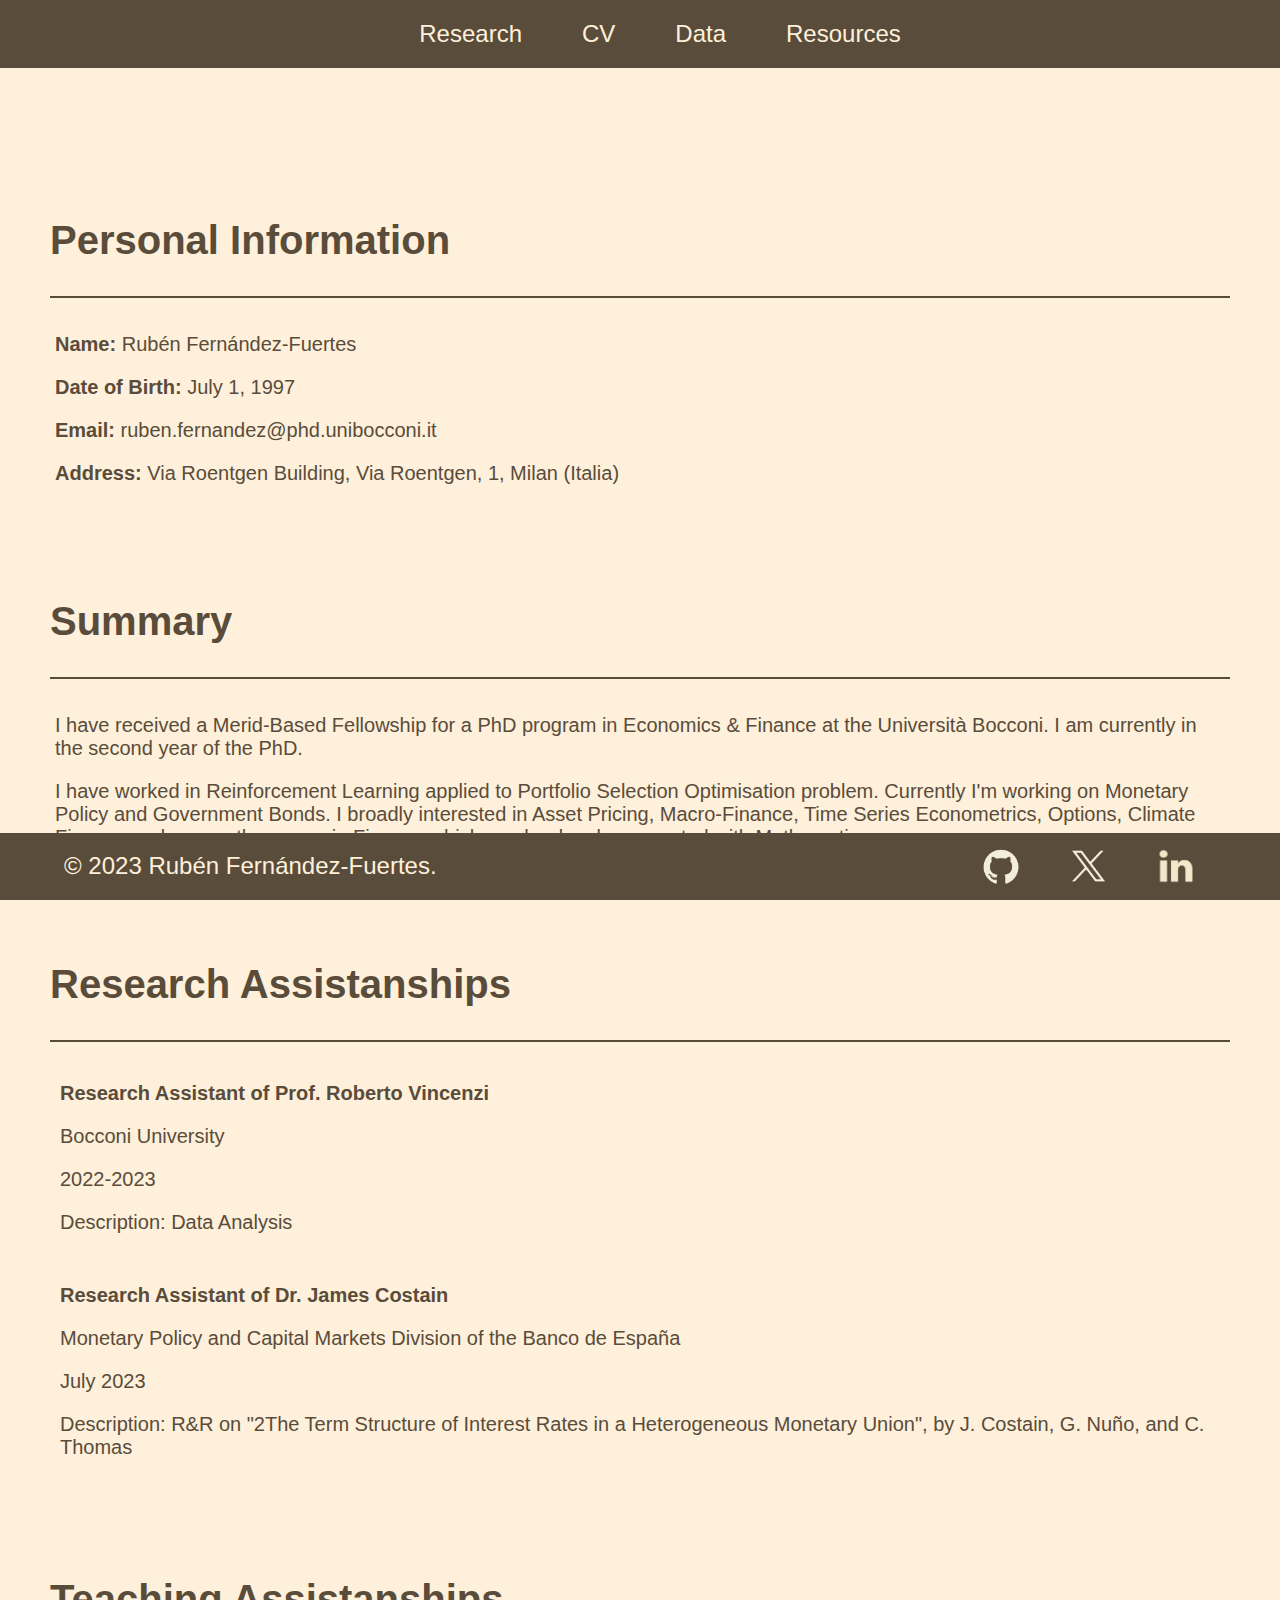
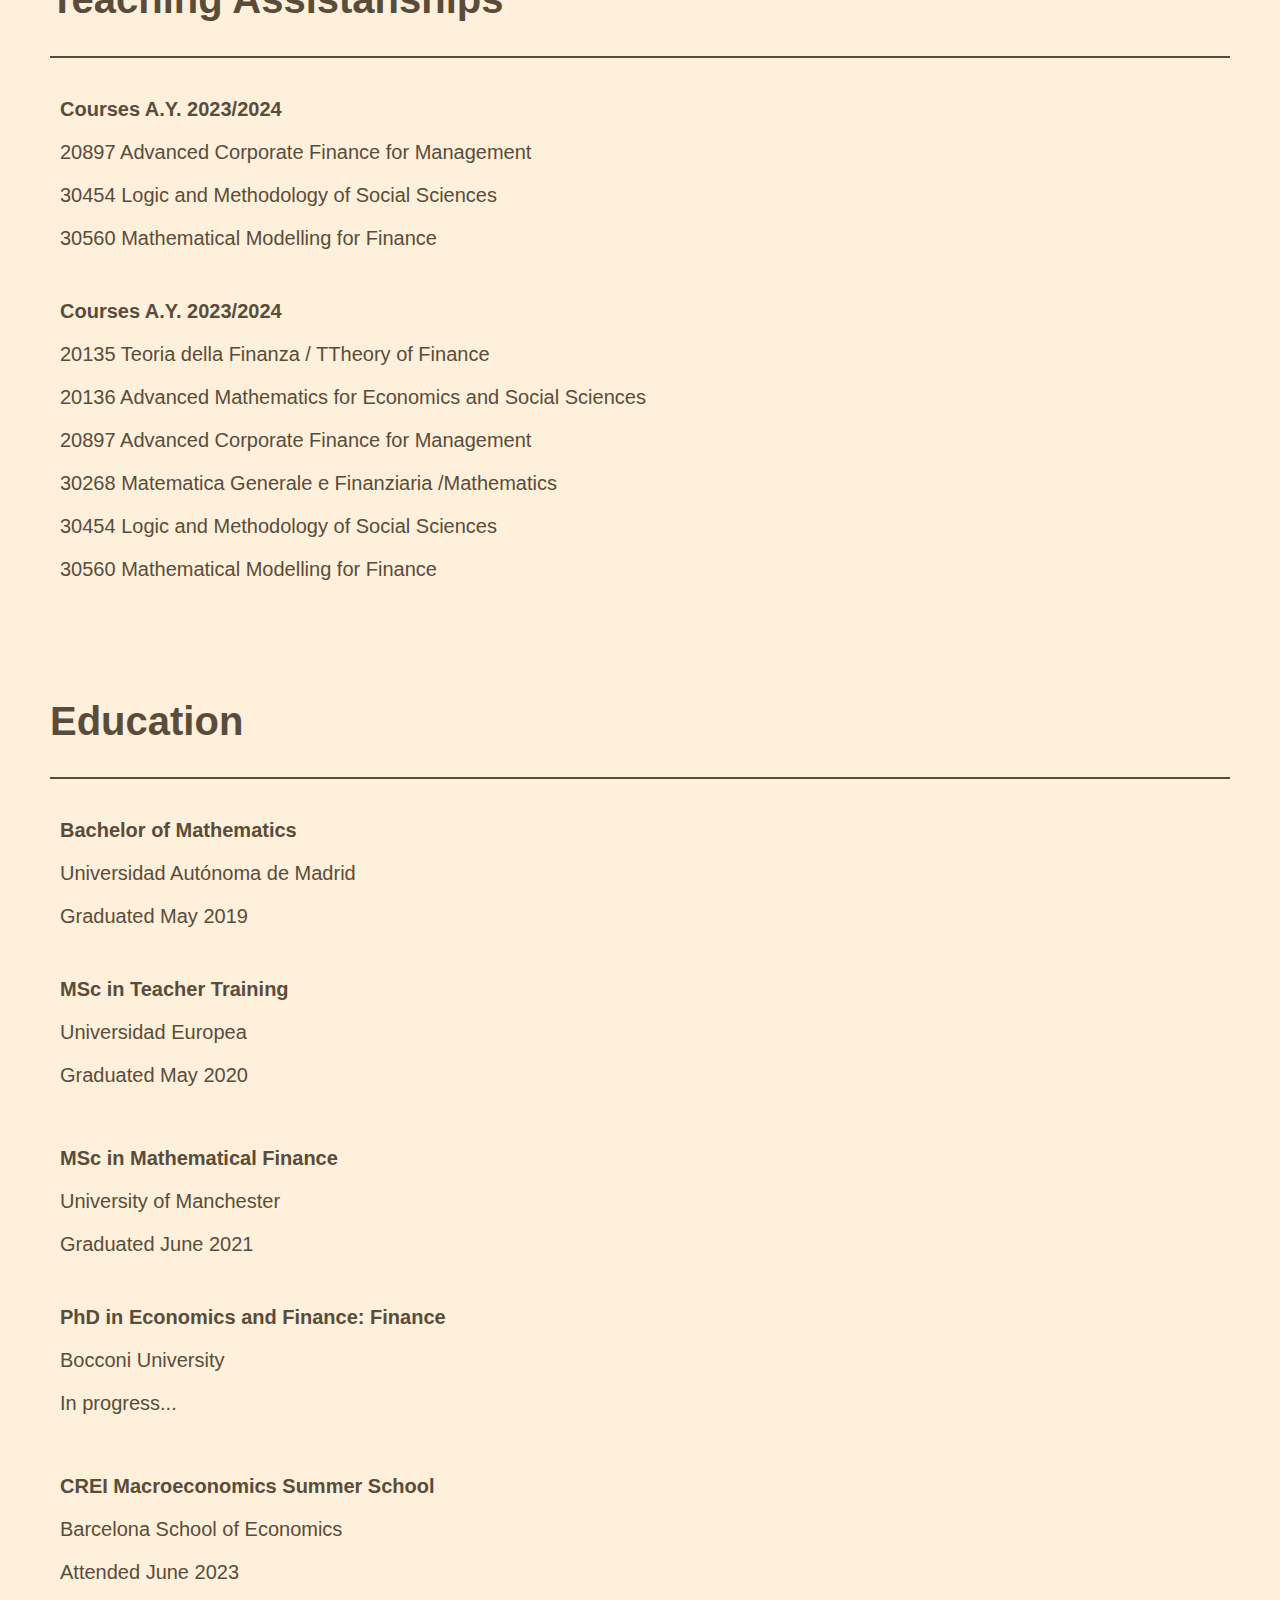
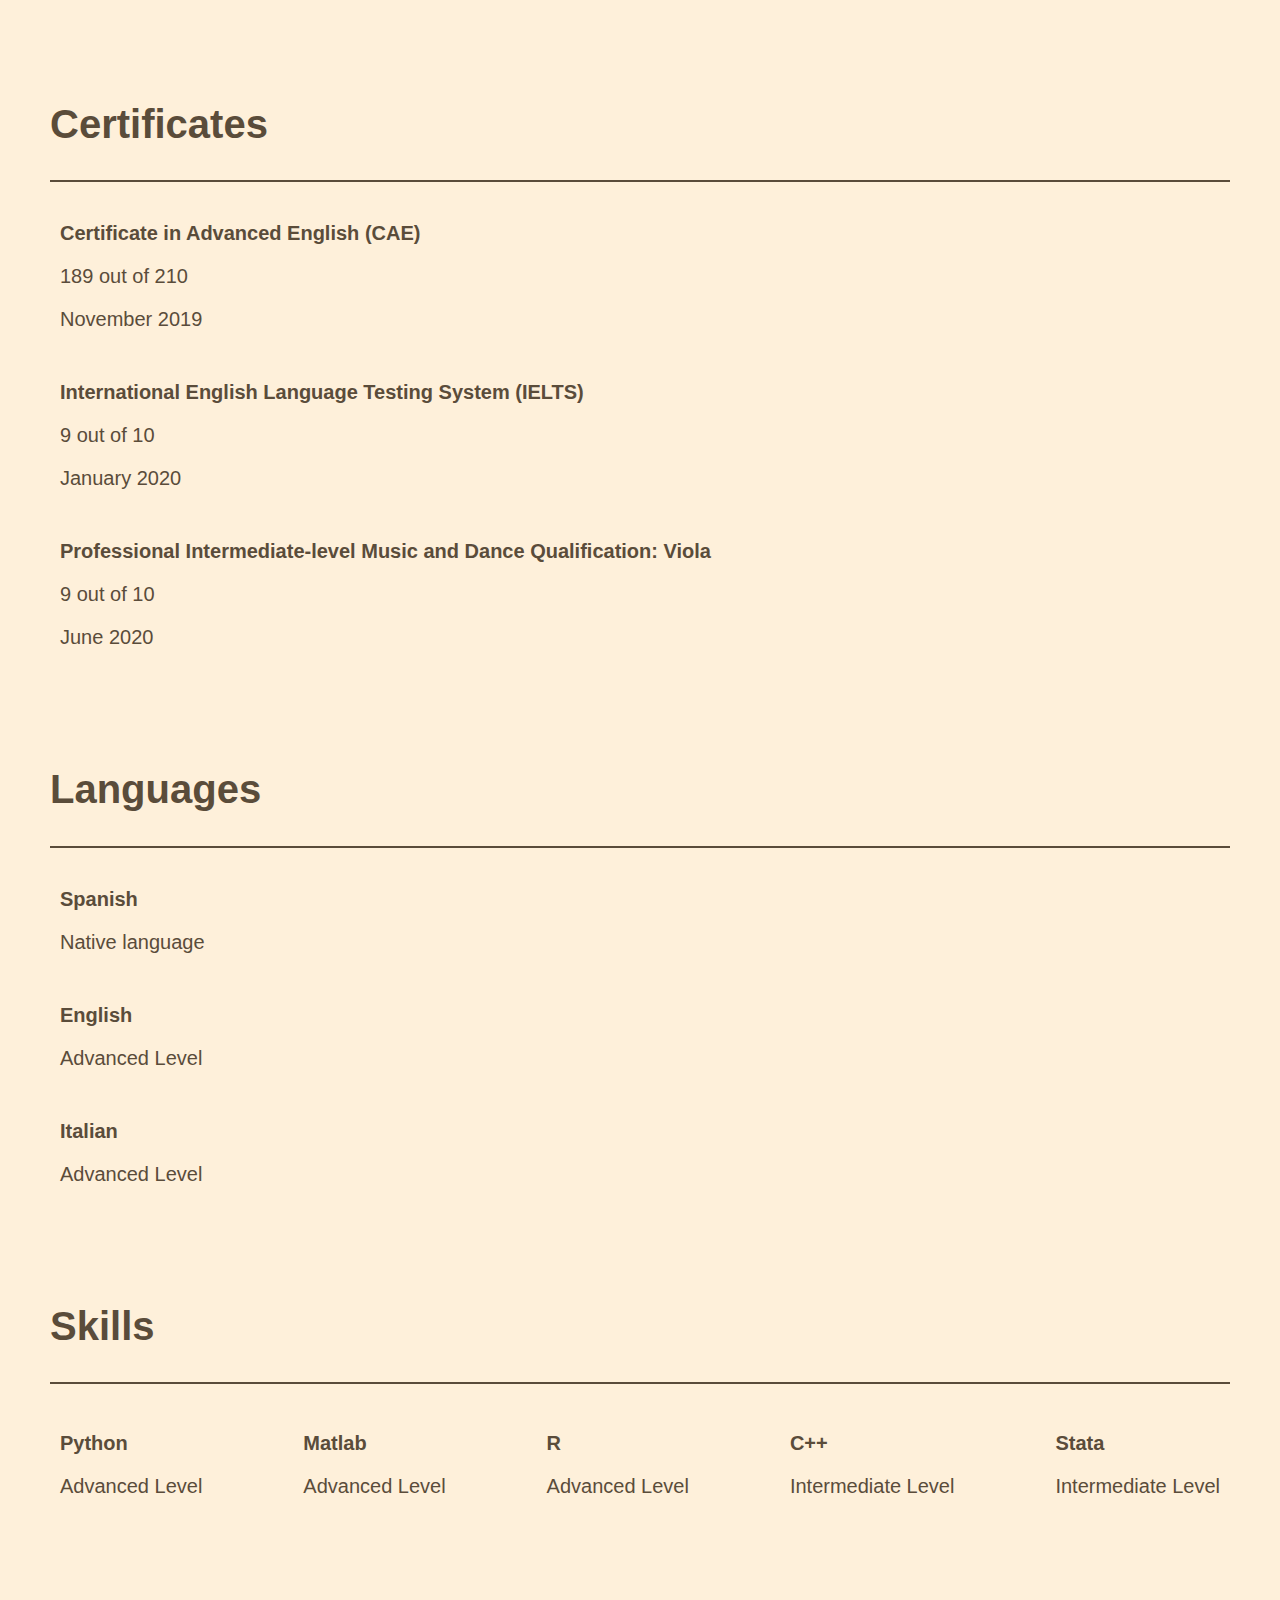
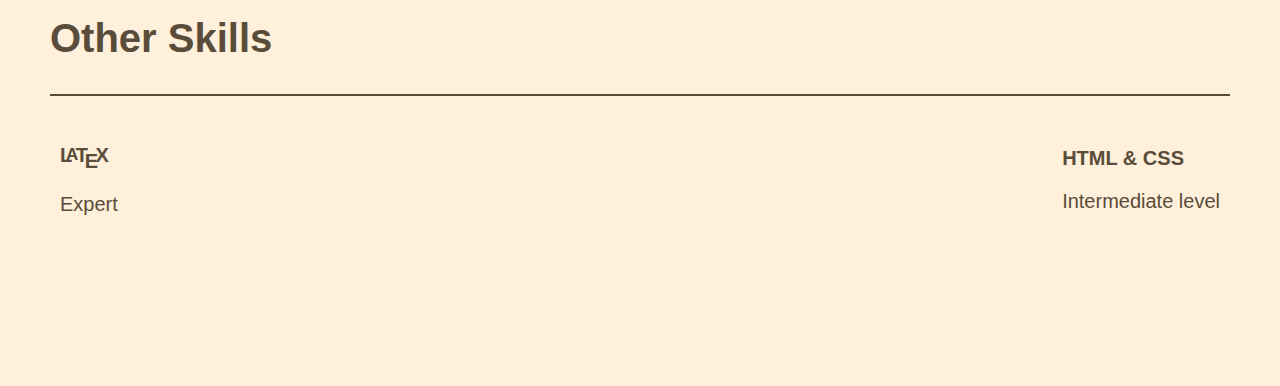
<file: cv.html>
<!DOCTYPE html>
<html>
<head>
    <title>CV - Rubén Fernández-Fuertes</title>
    <link rel="stylesheet" type="text/css" href="styles/tex.css">
    <link rel="stylesheet" type="text/css" href="styles/typographies.css">
    <link rel="stylesheet" type="text/css" href="styles/colours.css">
    <link rel="stylesheet" type="text/css" href="styles/bio.css">
    <link rel="stylesheet" type="text/css" href="styles/socialmedia.css">
    <link rel="stylesheet" type="text/css" href="styles/header.css">
    <link rel="stylesheet" type="text/css" href="styles/cv_content.css">
    <link rel="stylesheet" type="text/css" href="styles/footer.css">
    <link rel="stylesheet" type="text/css" href="styles/main_style.css">
    
</head>
<body class="body", id="bd">
    <header class="header", id="hdr">
        <!-- Header content goes here -->
        <nav>
            <div class="parent-header"> 
                <div class="homepage">
                  <a href="index.html">Rubén Fernández-Fuertes</a>
              </div>
      
              <div class="web-sections">
                <ul>
                 <li class="home-link"><a href="index.html">Home</a></li>
                  <li><a href="research.html">Research</a></li>
                  <li><a href="cv.html">CV</a></li>
                  <li><a href="#data">Data</a></li>
                  <li><a href="resources.html">Resources</a></li>
                </ul>
              </div>
            </div>
        </nav>
    </header>
    <div class="content">
        <div class="section">
            <h2>Personal Information</h2>
            <hr>
            <div class="section-content">
            <p><strong>Name:</strong> Rubén Fernández-Fuertes</p>
            <p><strong>Date of Birth:</strong> July 1, 1997</p>
            <p><strong>Email:</strong> ruben.fernandez@phd.unibocconi.it</p>
            <p><strong>Address:</strong> Via Roentgen Building, Via Roentgen, 1, Milan (Italia)</p>
            </div>
        </div>

        <div class="section">
            <h2>Summary</h2>
            <hr>
            <div class="section-content">
                <p>
                    I have received a Merid-Based Fellowship for a PhD program in Economics & Finance at 
                    the Università Bocconi. I am currently in the second year of the PhD. 
                </p>
                <p>
                    I have worked in Reinforcement Learning applied to 
                    Portfolio Selection Optimisation problem. Currently I'm working on Monetary Policy
                    and Government Bonds. I broadly interested in Asset Pricing, Macro-Finance, Time Series Econometrics, Options, 
                    Climate Finance and many other areas in Finance which can be deeply connected with Mathematics.
                </p>
            </div>
        </div>

        <div class="section">
            <h2>Research Assistanships</h2>
            <hr>

            <div class="section-content-horizontal">
                <div class="section-content-horizontal-left">
                    <p><strong>Research Assistant of Prof. Roberto Vincenzi</strong></p>
                    <p>Bocconi University </p>
                    <p>2022-2023</p>
                    <p>Description: Data Analysis</p>
                </div>
                <div class="section-content-horizontal-right">
                    <p><strong>Research Assistant of Dr. James Costain</strong></p>
                    <p>Monetary Policy and Capital Markets Division of the Banco de España  </p>
                    <p>July 2023</p>
                    <p>Description: R&R on "2The Term Structure of Interest Rates in a Heterogeneous Monetary Union", by J. Costain, G. Nuño, and C. Thomas </p>
                </div>

            </div>
        </div>
        
        <div class="section">
            <h2>Teaching Assistanships</h2>
            <hr>

            <div class="section-content-horizontal">
                <div class="section-content-horizontal-left">
                    <p><strong>Courses A.Y. 2023/2024</strong></p>
                    <p>20897 Advanced Corporate Finance for Management </p>
                    <p>30454 Logic and Methodology of Social Sciences </p>
                    <p>30560 Mathematical Modelling for Finance </p>
                </div>
                <div class="section-content-horizontal-right">
                    <p><strong>Courses A.Y. 2023/2024</strong></p>
                    <p>20135 Teoria della Finanza / TTheory of Finance </p>
                    <p>20136 Advanced Mathematics for Economics and Social Sciences </p>
                    <p>20897 Advanced Corporate Finance for Management </p>
                    <p>30268 Matematica Generale e Finanziaria /Mathematics </p>
                    <p>30454 Logic and Methodology of Social Sciences </p>
                    <p>30560 Mathematical Modelling for Finance </p>
                </div>

            </div>
        </div>


        <div class="section">
            <h2>Education</h2>
            <hr>
            <div class="section-content-horizontal">
                <div class="section-content-horizontal-left">
                    <p><strong>Bachelor of Mathematics</strong></p>
                    <p>Universidad Autónoma de Madrid </p>
                    <p>Graduated May 2019</p>
                </div>
                <div class="section-content-horizontal-right">
                    <p><strong>MSc in Teacher Training</strong></p>
                    <p>Universidad Europea </p>
                    <p>Graduated May 2020</p>
                </div>
            </div>
            <div class="section-content-horizontal">
                <div class="section-content-horizontal-left">
                    <p><strong>MSc in Mathematical Finance</strong></p>
                    <p>University of Manchester </p>
                    <p>Graduated June 2021</p>
                </div>
                <div class="section-content-horizontal-right">
                    <p><strong>PhD in Economics and Finance: Finance</strong></p>
                    <p>Bocconi University </p>
                    <p>In progress...</p>
                </div>
            </div>
            <div class="section-content-horizontal">
                <div class="section-content-horizontal-alone">
                    <p><strong>CREI Macroeconomics Summer School</strong></p>
                    <p>Barcelona School of Economics </p>
                    <p>Attended June 2023</p>
                </div>
                <!-- <div>
                    <p><strong>CREI Macroeconomics Summer School</strong></p>
                    <p>Barcelona School of Economics </p>
                    <p>Attended June 2023</p>
                </div> -->
            </div>
        </div>
        <div class="section">
            <h2>Certificates</h2>
            <hr>
            <div class="section-content-horizontal-3">
                <div class="section-content-horizontal-3-left">
                    <p><strong>Certificate in Advanced English (CAE)</strong></p>
                    <p>189 out of 210</p>
                    <p>November 2019</p>
                </div>
                <div class="section-content-horizontal-3-center">
                    <p><strong>International English Language Testing System (IELTS)</strong></p>
                    <p>9 out of 10</p>
                    <p>January 2020</p>
                </div>
                <div class="section-content-horizontal-3-right">
                    <p><strong>Professional Intermediate-level Music and Dance Qualification: Viola</strong></p>
                    <p>9 out of 10</output></p>
                    <p>June 2020</p>
                </div>
        </div>
        </div>
        <div class="section">
            <h2>Languages</h2>
            <hr>
            <div class="section-content-horizontal-3">
                <div class="section-content-horizontal-3-left">
                    <p><strong>Spanish</strong></p>
                    <p>Native language</p>
                </div>
                <div class="section-content-horizontal-3-center">
                    <p><strong>English</strong></p>
                    <p>Advanced Level</p>
                </div>
                <div class="section-content-horizontal-3-right">
                <p><strong>Italian</strong></p>
                <p>Advanced Level </p>
                </div>
            </div>
        </div>
        <div class="section">
            <h2>Skills</h2>
            <hr>
            <div class="skills">
                <div>
                    <p><strong> Python</strong></p>
                    <p>Advanced Level</p>
                </div>
                <div>
                    <p><strong> Matlab</strong></p>
                    <p>Advanced Level</p>
                </div>
                <div>
                    <p><strong> R</strong></p>
                    <p>Advanced Level</p>
                </div>
                <div>
                    <p><strong> C++</strong></p>
                    <p>Intermediate Level</p>
                </div>
                <div>
                    <p><strong> Stata</strong></p>
                    <p>Intermediate Level</p>
                </div>
            </div>

        </div>
        <div class="section">
            <h2>Other Skills</h2>
            <hr>
            <div class="skills">
                <div>
                <p><strong> <span class="latex">L<sup>a</sup>T<sub>e</sub>X</span></strong></p> 
                <!-- https://stackoverflow.com/questions/8160514/is-there-css-for-typesetting-the-latex-logo-in-html -->
                <p>Expert</p>
                </div>
                <div>
                    <p><strong> HTML & CSS</strong></p> 
                    <!-- https://stackoverflow.com/questions/8160514/is-there-css-for-typesetting-the-latex-logo-in-html -->
                    <p>Intermediate level</p>
                </div>
            </div>
        </div>
            </div>

        </div>
    </div>
    <footer class="footer", id="ftr">
        <div class="parent-footer">
            <div class="signature">
              <p>&copy; 2023 Rubén Fernández-Fuertes.</p>
            </div>
            <div class="social-media-icons-footer">
                <a href="https://github.com/r-uben" target="_blank"><img src="styles/assets/github.png" alt="Github"></a>
                <a href="https://twitter.com/__rub_" target="_blank"><img src="styles/assets/x.png" alt="Twitter"></a>
                <a href="https://www.linkedin.com/in/rubén-fernández-fuertes/" target="_blank"><img src="styles/assets/linkedin.png" alt="linkedin"></a>
            </div>
        </div>
      </footer>
</body>
</html>
</file>
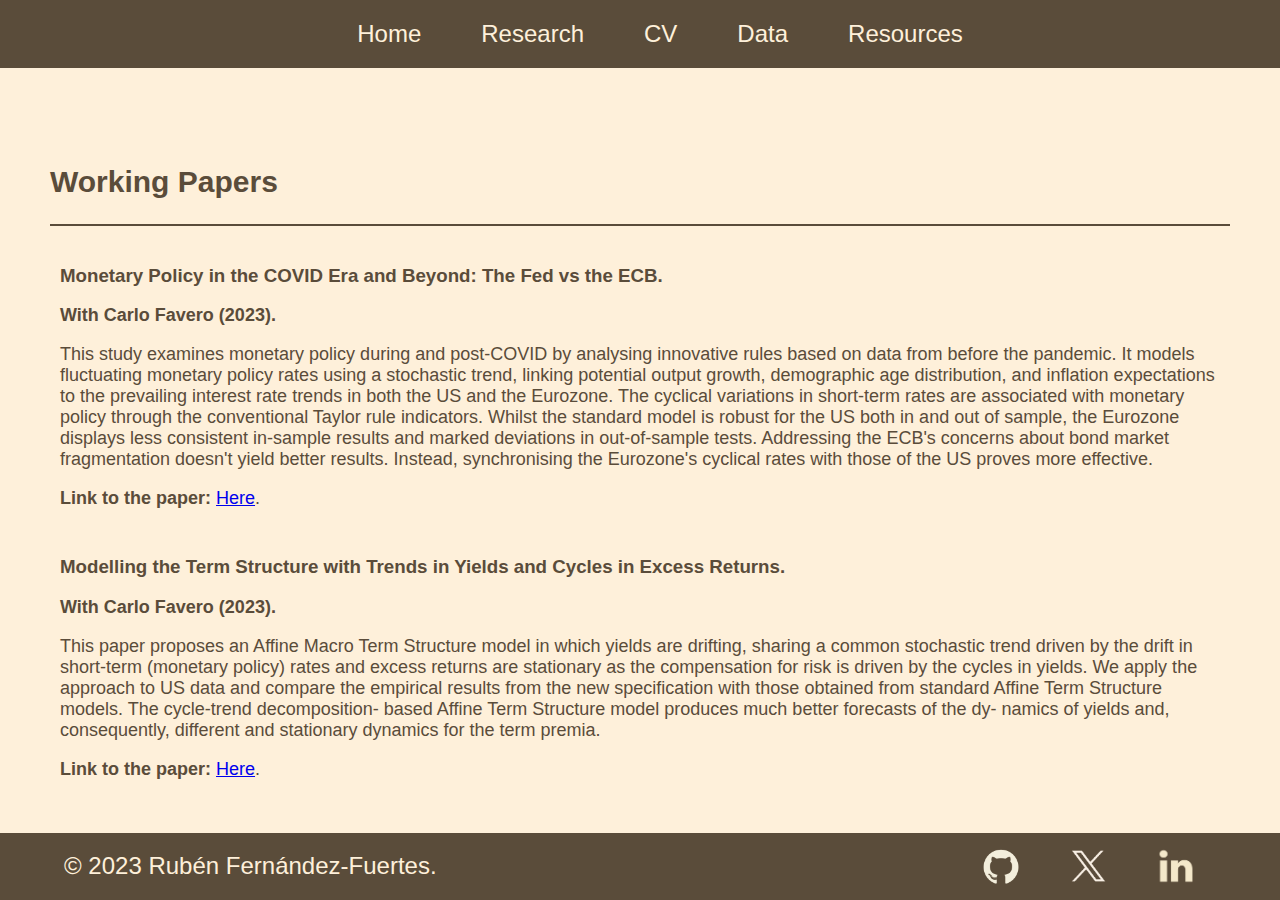
<file: research.html>
<!DOCTYPE html>
<html>
<head>
    <title>CV - Rubén Fernández-Fuertes</title>
    <link rel="stylesheet" type="text/css" href="styles/tex.css">
    <link rel="stylesheet" type="text/css" href="styles/typographies.css">
    <link rel="stylesheet" type="text/css" href="styles/colours.css">
    <link rel="stylesheet" type="text/css" href="styles/bio.css">
    <link rel="stylesheet" type="text/css" href="styles/socialmedia.css">
    <link rel="stylesheet" type="text/css" href="styles/header.css">
    <link rel="stylesheet" type="text/css" href="styles/research.css">
    <link rel="stylesheet" type="text/css" href="styles/footer.css">
    <link rel="stylesheet" type="text/css" href="styles/main_style.css">
</head>
<body class="body", id="bd">
    <header class="header", id="hdr">
        <!-- Header content goes here -->
        <nav>
            <div class="parent-header"> 
                <div class="homepage">
                  <a href="index.html">Rubén Fernández-Fuertes</a>
              </div>
      
              <div class="web-sections">
                <ul>
                  <li class="home"><a href="index.html">Home</a></li>
                  <li><a href="research.html">Research</a></li>
                  <li><a href="cv.html">CV</a></li>
                  <li><a href="#data">Data</a></li>
                  <li><a href="resources.html">Resources</a></li>
                </ul>
              </div>
            </div>
        </nav>
    </header>
    <div class="content">
        <div class="section">
            <h2>Working Papers</h2>
            <hr>
            <div class="papers">
                <div class="paper">
                    <h3 class="subtitle">Monetary Policy in the COVID Era and Beyond: The Fed vs the ECB.</h3>
                    <p><strong class="coauthor">With Carlo Favero (2023).</strong></p>
                    <p class="abstract">
                        This study examines monetary policy during and post-COVID by analysing innovative rules based on data from before the pandemic. 
                        It models fluctuating monetary policy rates using a stochastic trend, linking potential output growth, demographic age distribution, 
                        and inflation expectations to the prevailing interest rate trends in both the US and the Eurozone. The cyclical variations in short-term rates are 
                        associated with monetary policy through the conventional Taylor rule indicators. Whilst the standard model is robust for the US both in and out of sample, 
                        the Eurozone displays less consistent in-sample results and marked deviations in out-of-sample tests. Addressing the ECB's concerns about bond market fragmentation doesn't yield better results. 
                        Instead, synchronising the Eurozone's cyclical rates with those of the US proves more effective.
                    </p>
                    <p>
                        <strong>Link to the paper:</strong> <a class="links" href="/papers/FernandezFuertes_Ruben_2ndYearPaper.pdf">Here</a>.

                        <!-- <strong>Link to the paper:</strong> <a class="links" href="https://www.dropbox.com/scl/fi/qhj78w5d62y4gu6c7w7l1/FernandezFuertes_Ruben_2ndYearPaper.pdf?rlkey=9c8nvix4vng9hk6ij52kszs43&dl=0">Here</a>. -->
                    </p>
                </div>
                <div class="paper">
                    <h3 class="subtitle">Modelling the Term Structure with Trends in Yields
                        and Cycles in Excess Returns.</h3>
                    <p><strong class="coauthor">With Carlo Favero (2023).</strong></p>
                    <p class="abstract">
                        This paper proposes an Affine Macro Term Structure model in which yields
                        are drifting, sharing a common stochastic trend driven by the drift in short-term
                        (monetary policy) rates and excess returns are stationary as the compensation
                        for risk is driven by the cycles in yields. We apply the approach to US data and
                        compare the empirical results from the new specification with those obtained
                        from standard Affine Term Structure models. The cycle-trend decomposition-
                        based Affine Term Structure model produces much better forecasts of the dy-
                        namics of yields and, consequently, different and stationary dynamics for the
                        term premia.
                    <p>
                        <strong>Link to the paper:</strong> <a class="links" href="/papers/2023b_favero_fernandezfuertes.pdf">Here</a>.

                        <!-- <strong>Link to the paper:</strong> <a class="links" href="https://www.dropbox.com/scl/fi/qhj78w5d62y4gu6c7w7l1/FernandezFuertes_Ruben_2ndYearPaper.pdf?rlkey=9c8nvix4vng9hk6ij52kszs43&dl=0">Here</a>. -->
                    </p>
                </div>
            </div>
        </div>
        

        <!-- <div class="section">
            <h2>Inhomogeneous Poisson Processes</h2>
            <hr>
            <div class="paper">
            <p><strong class="subtitle">Abstract:</strong></p>
            <p class="abstract"> In this post I briefly describe Inhomogeneous Poisson Processes, which are very useful in many models like those incuding credit default. 
                One example can be found in Costain et al. (2022)
            </p>
            <p>
                <strong>The post: </strong> <a class=links href="posts/inhomogeneous_pp.html"> Here</a>.
            </p>
            </div>
        </div> -->

    </div>
    <footer class="footer", id="ftr">
        <div class="parent-footer">
            <div class="signature">
              <p>&copy; 2023 Rubén Fernández-Fuertes.</p>
            </div>
            <div class="social-media-icons-footer">
                <a href="https://github.com/r-uben" target="_blank"><img src="styles/assets/github.png" alt="Github"></a>
                <a href="https://twitter.com/__rub_" target="_blank"><img src="styles/assets/x.png" alt="Twitter"></a>
                <a href="https://www.linkedin.com/in/rubén-fernández-fuertes/" target="_blank"><img src="styles/assets/linkedin.png" alt="linkedin"></a>
            </div>
        </div>
      </footer>
</body>
</html>
</file>
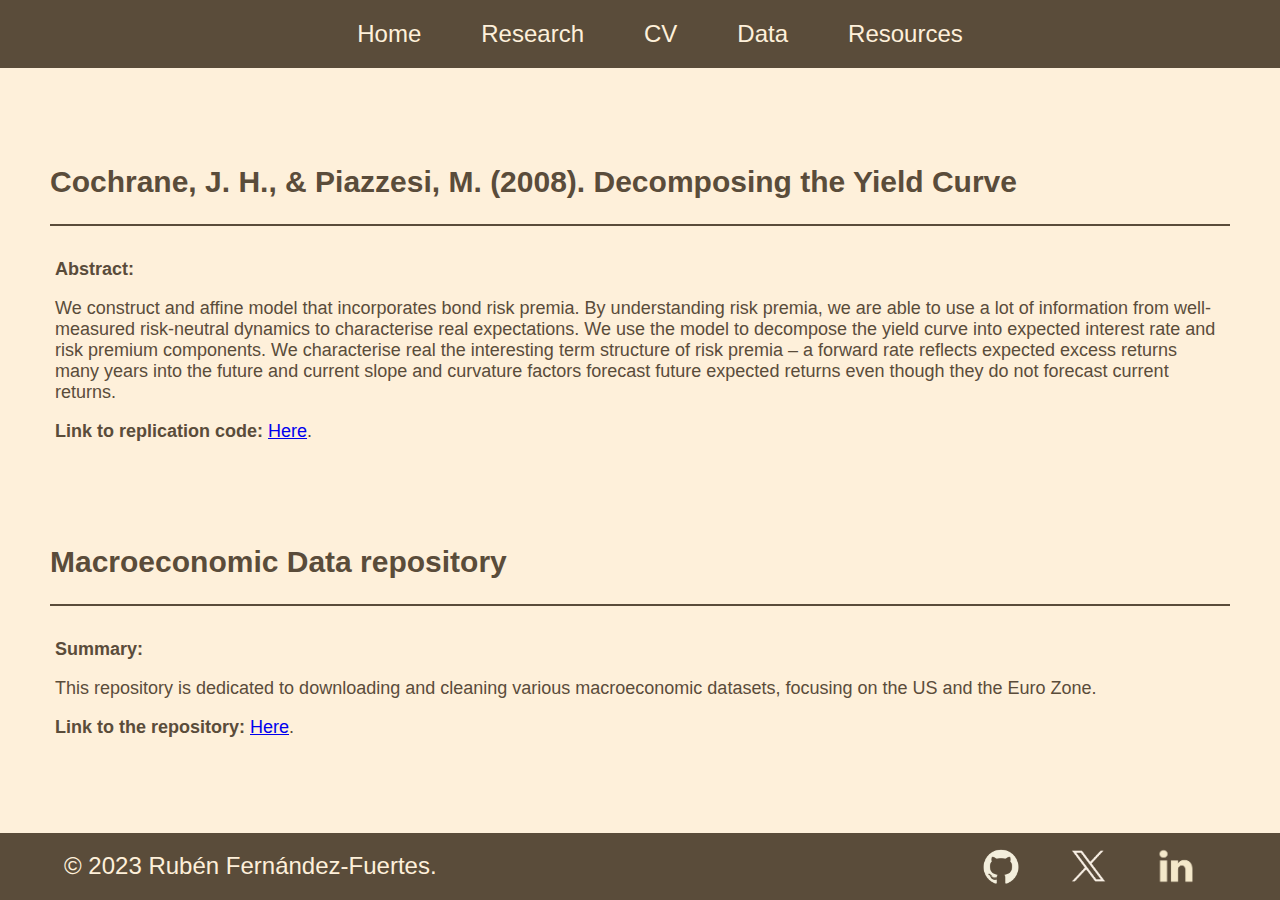
<file: resources.html>
<!DOCTYPE html>
<html>
<head>
    <title>CV - Rubén Fernández-Fuertes</title>
    <link rel="stylesheet" type="text/css" href="styles/tex.css">
    <link rel="stylesheet" type="text/css" href="styles/typographies.css">
    <link rel="stylesheet" type="text/css" href="styles/colours.css">
    <link rel="stylesheet" type="text/css" href="styles/bio.css">
    <link rel="stylesheet" type="text/css" href="styles/socialmedia.css">
    <link rel="stylesheet" type="text/css" href="styles/header.css">
    <link rel="stylesheet" type="text/css" href="styles/resources_content.css">
    <link rel="stylesheet" type="text/css" href="styles/footer.css">
    <link rel="stylesheet" type="text/css" href="styles/main_style.css">
</head>
<body class="body", id="bd">
    <header class="header", id="hdr">
        <!-- Header content goes here -->
        <nav>
            <div class="parent-header"> 
                <div class="homepage">
                  <a href="index.html">Rubén Fernández-Fuertes</a>
              </div>
      
              <div class="web-sections">
                <ul>
                  <li class="home"><a href="index.html">Home</a></li>
                  <li><a href="research.html">Research</a></li>
                  <li><a href="cv.html">CV</a></li>
                  <li><a href="#data">Data</a></li>
                  <li><a href="resources.html">Resources</a></li>
                </ul>
              </div>
            </div>
        </nav>
    </header>
    <div class="content">
        <div class="section">
            <h2>Cochrane, J. H., & Piazzesi, M. (2008). Decomposing the Yield Curve</h2>
            <hr>
            <div class="paper">
            <p><strong class="subtitle">Abstract:</strong></p>
            <p class="abstract"> We construct and affine model that incorporates bond risk premia. By understanding risk
                premia, we are able to use a lot of information from well-measured risk-neutral dynamics to 
                characterise real expectations. We use the model to decompose the yield curve into expected interest rate
                and risk premium components. We characterise real the interesting term structure of risk premia
                – a forward rate reflects expected excess returns many years into the future and current slope and curvature factors
                forecast future expected returns even though they do not forecast current returns.
            </p>
            <p>
                <strong>Link to replication code: </strong> <a class=links href="https://github.com/r-uben/cochrane-piazzesi2008_replication" > Here</a>.
            </p>
            </div>
        </div>

        <div class="section">
            <h2> Macroeconomic Data repository</h2>
            <hr>
            <div class="paper">
            <p><strong class="subtitle">Summary:</strong></p>
            <p class="abstract"> This repository is dedicated to downloading and cleaning various macroeconomic datasets, focusing on the US and the Euro Zone.
            </p>
            <p>
                <strong>Link to the repository: </strong> <a class=links href="https://github.com/r-uben/macro_data" > Here</a>.
            </p>
            </div>
        </div>

        <!-- <div class="section">
            <h2>Inhomogeneous Poisson Processes</h2>
            <hr>
            <div class="paper">
            <p><strong class="subtitle">Abstract:</strong></p>
            <p class="abstract"> In this post I briefly describe Inhomogeneous Poisson Processes, which are very useful in many models like those incuding credit default. 
                One example can be found in Costain et al. (2022)
            </p>
            <p>
                <strong>The post: </strong> <a class=links href="posts/inhomogeneous_pp.html"> Here</a>.
            </p>
            </div>
        </div> -->

    </div>
    <footer class="footer", id="ftr">
        <div class="parent-footer">
            <div class="signature">
              <p>&copy; 2023 Rubén Fernández-Fuertes.</p>
            </div>
            <div class="social-media-icons-footer">
                <a href="https://github.com/r-uben" target="_blank"><img src="styles/assets/github.png" alt="Github"></a>
                <a href="https://twitter.com/__rub_" target="_blank"><img src="styles/assets/x.png" alt="Twitter"></a>
                <a href="https://www.linkedin.com/in/rubén-fernández-fuertes/" target="_blank"><img src="styles/assets/linkedin.png" alt="linkedin"></a>
            </div>
        </div>
      </footer>
</body>
</html>
</file>
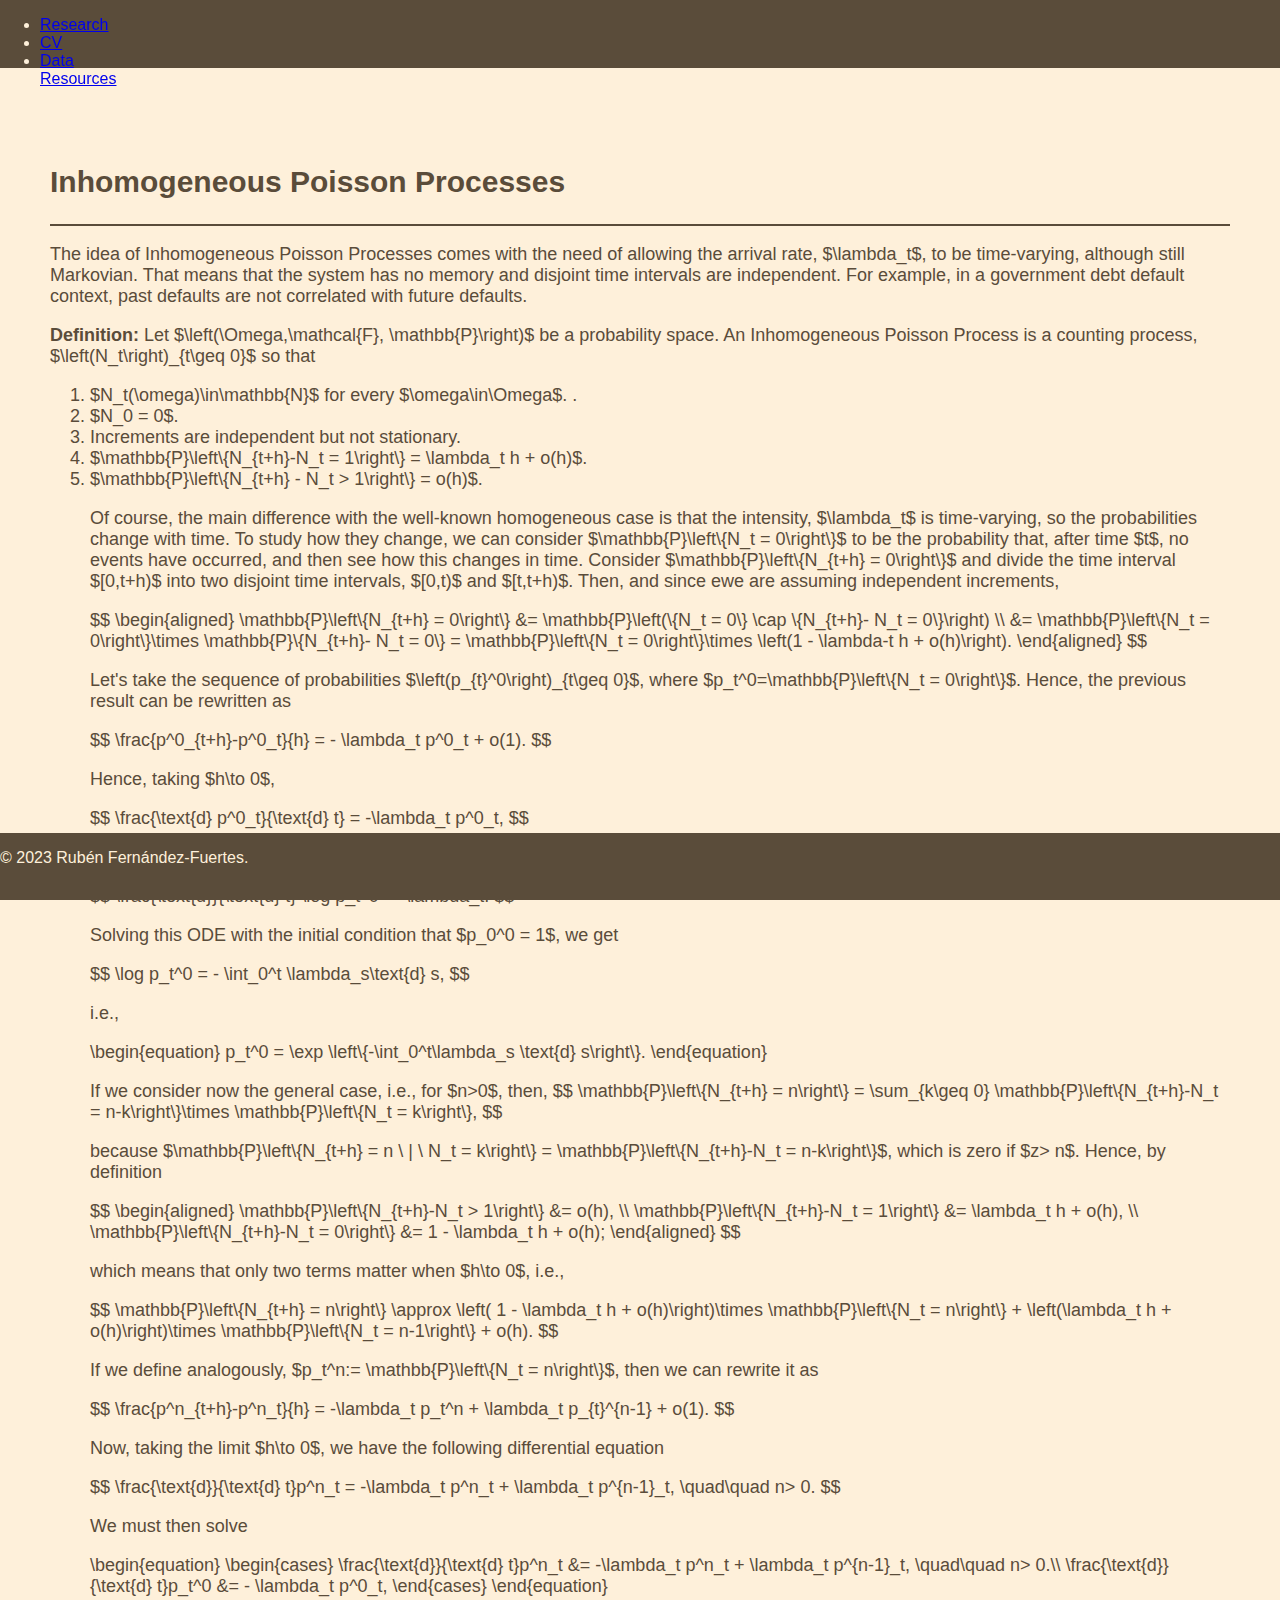
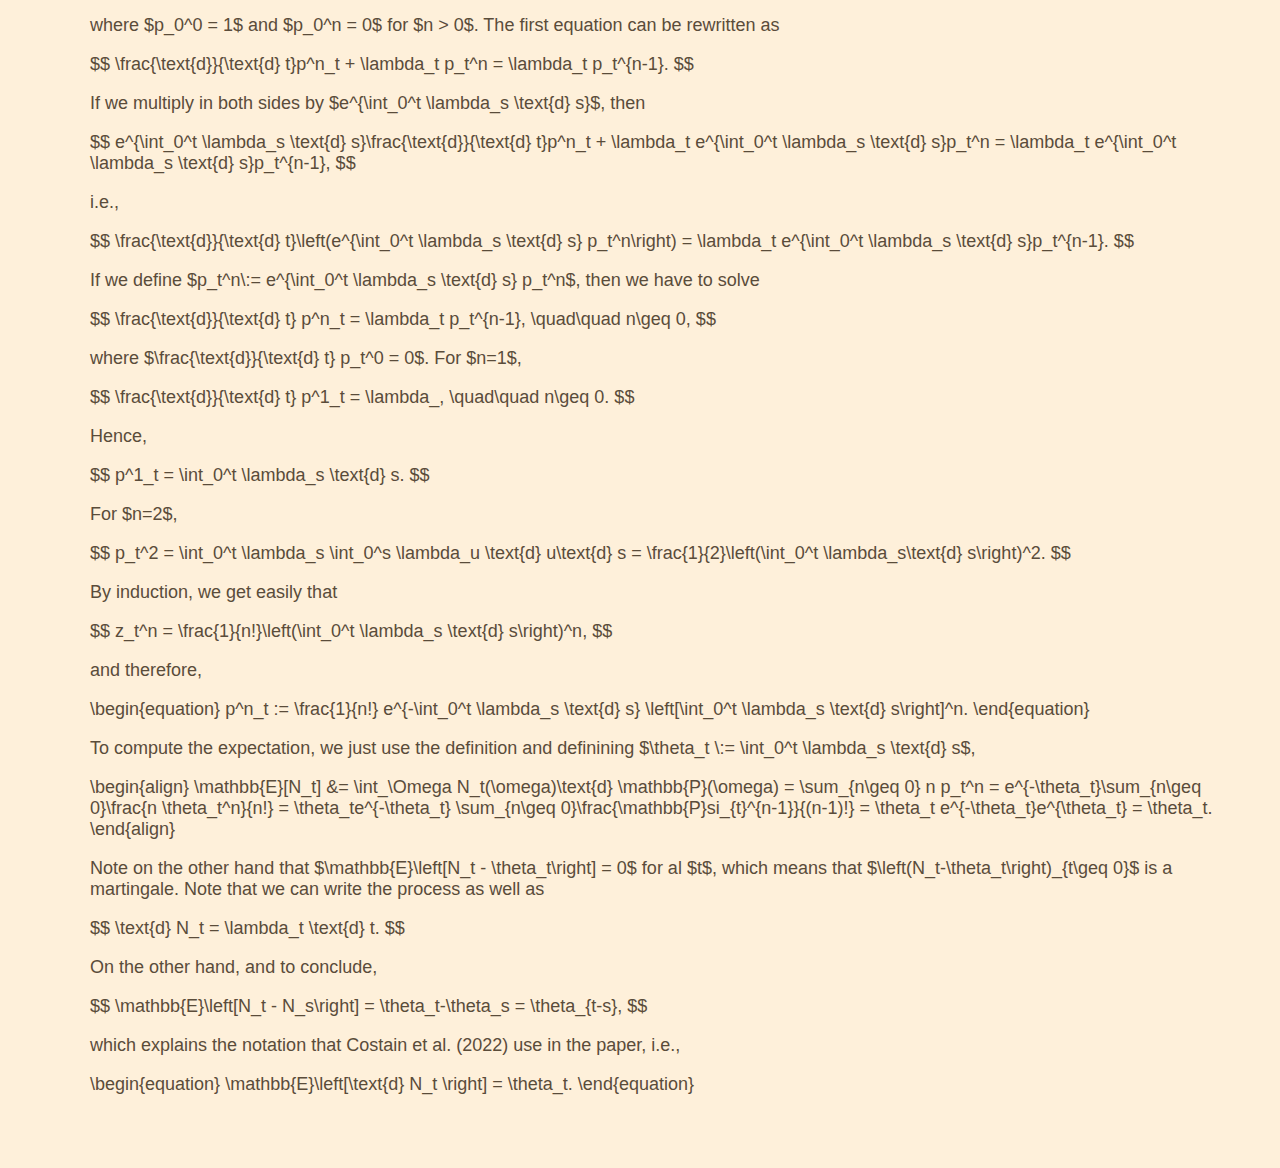
<file: posts/inhomogeneous_pp.html>
<!DOCTYPE html>
<html>
<head>
    <title>CV - Rubén Fernández-Fuertes</title>
    <link rel="stylesheet" type="text/css" href="../styles/tex.css">
    <link rel="stylesheet" type="text/css" href="../styles/typographies.css">
    <link rel="stylesheet" type="text/css" href="../styles/colours.css">
    <link rel="stylesheet" type="text/css" href="../styles/socialmedia.css">
    <link rel="stylesheet" type="text/css" href="../styles/header.css">
    <link rel="stylesheet" type="text/css" href="../styles/resources_content.css">
    <link rel="stylesheet" type="text/css" href="../styles/footer.css">
    <link rel="stylesheet" type="text/css" href="../styles/main_style.css">
    <script src="https://polyfill.io/v3/polyfill.min.js?features=es6"></script>
    <script type="text/x-mathjax-config">
        MathJax.Hub.Config({
          TeX: {
            extensions: ["AMSmath.js", "AMSsymbols.js"]
          },
          tex2jax: {
            inlineMath: [['$', '$']]
          },
          "HTML-CSS": { availableFonts: ["TeX"] }
        });
    </script>
    <script src="https://cdn.mathjax.org/mathjax/latest/MathJax.js?config=TeX-MML-AM_CHTML"></script>
</head>
<body class="body", id="b d">
    <header class="header", id="hdr">
        <!-- Header content goes here -->
        <nav>
            <div class="social-media-icons">
                <a href="https://github.com/r-uben"  target="_blank"><img src="../styles/assets/github.png" alt="Github"></a>
                <a href="https://twitter.com/__rub_" target="_blank"><img src="../styles/assets/twitter.png" alt="Twitter"></a>
                <a href="https://www.linkedin.com/in/rubén-fernández-fuertes/" target="_blank"><img src="../styles/assets/linkedin.png" alt="linkedin"></a>
            </div>
            <ul>
            <li><a href="#research">Research</a></li>
            <li><a href="../cv.html">CV</a></li>
            <li><a href="#data">Data</a></li>
            <li><a href="../resources.html">Resources</a></li>
            </ul>

            <div class="homepage">
                <li><a href="../index.html">Rubén Fernández-Fuertes</a></li>
            </div>
        </nav>
    </header>
    <div class="content">
    <div class="section">
        <h2>Inhomogeneous Poisson Processes</h2>
        <hr>
        <p>The idea of Inhomogeneous Poisson Processes comes with the need of allowing the arrival rate, $\lambda_t$, 
            to be time-varying, although still Markovian. That means that the system has no memory and disjoint time intervals are independent. 
            For example, in a government debt default context, past defaults are not correlated with future defaults. </p>
        <p> <strong> Definition: </strong>
                Let $\left(\Omega,\mathcal{F}, \mathbb{P}\right)$ be a probability space. An Inhomogeneous Poisson Process is a counting process, $\left(N_t\right)_{t\geq 0}$ so that 
                <ol>
                    <li> $N_t(\omega)\in\mathbb{N}$ for every $\omega\in\Omega$. . </li>
                    <li> $N_0 = 0$. </li>
                    <li> Increments are independent but not stationary. </li>
                    <li> $\mathbb{P}\left\{N_{t+h}-N_t = 1\right\} = \lambda_t h + o(h)$.</li>
                    <li> $\mathbb{P}\left\{N_{t+h} - N_t > 1\right\} = o(h)$.</li>
                </old>
        <p>
        <p>Of course, the main difference with the well-known homogeneous case is that the intensity, $\lambda_t$ is time-varying, so the probabilities change with time. To study how they change, we can consider $\mathbb{P}\left\{N_t = 0\right\}$ to be the probability that, after time $t$, no events have occurred, and then see how this changes in time. Consider $\mathbb{P}\left\{N_{t+h} = 0\right\}$ and divide the time interval $[0,t+h)$ into two disjoint time intervals, $[0,t)$ and $[t,t+h)$. Then, and since ewe are assuming independent increments,</p>     
            <p>$$
                \begin{aligned}
                    \mathbb{P}\left\{N_{t+h} = 0\right\} &= \mathbb{P}\left(\{N_t = 0\} \cap \{N_{t+h}- N_t = 0\}\right) \\
                                                &= \mathbb{P}\left\{N_t = 0\right\}\times \mathbb{P}\{N_{t+h}- N_t = 0\} = \mathbb{P}\left\{N_t = 0\right\}\times \left(1 - \lambda-t h + o(h)\right).
                \end{aligned}
            $$</p>	
        <p> Let's take the sequence of probabilities $\left(p_{t}^0\right)_{t\geq 0}$, where $p_t^0=\mathbb{P}\left\{N_t = 0\right\}$. Hence, the previous result can be rewritten as</p>
            <p>$$
                \frac{p^0_{t+h}-p^0_t}{h} = - \lambda_t p^0_t + o(1).
            $$</p>
            <p>Hence, taking $h\to 0$,</p>
            <p>$$
                \frac{\text{d} p^0_t}{\text{d} t} = -\lambda_t p^0_t,
            $$</p>
            <p>which is equivalent to </p>
            <p>$$
                \frac{\text{d}}{\text{d} t} \log p_t^0 = -\lambda_t.
            $$</p>
            <p>Solving this ODE with the initial condition that $p_0^0 = 1$, we get</p>
            <p>$$
                \log p_t^0 = - \int_0^t \lambda_s\text{d} s,
            $$</p>
            <p>i.e.,</p> 
            <p>\begin{equation}
                p_t^0 = \exp \left\{-\int_0^t\lambda_s \text{d} s\right\}.
            \end{equation}</p>
            <p>If we consider now the general case, i.e., for $n>0$, then,
            $$
                \mathbb{P}\left\{N_{t+h} = n\right\} = \sum_{k\geq 0} \mathbb{P}\left\{N_{t+h}-N_t = n-k\right\}\times \mathbb{P}\left\{N_t = k\right\},
            $$</p>
            <p>because  $\mathbb{P}\left\{N_{t+h} = n \ | \ N_t = k\right\} = \mathbb{P}\left\{N_{t+h}-N_t = n-k\right\}$, which is zero if $z> n$. Hence, by definition</p>
            <p>$$
                \begin{aligned}
                     \mathbb{P}\left\{N_{t+h}-N_t > 1\right\} &= o(h), \\
                     \mathbb{P}\left\{N_{t+h}-N_t = 1\right\} &= \lambda_t h + o(h), \\
                     \mathbb{P}\left\{N_{t+h}-N_t = 0\right\} &= 1 - \lambda_t h + o(h);
                \end{aligned}
            $$</p>
            <p>which means that only two terms matter when $h\to 0$, i.e., </p>
            <p>$$
                \mathbb{P}\left\{N_{t+h} = n\right\} \approx \left( 1 - \lambda_t h + o(h)\right)\times \mathbb{P}\left\{N_t = n\right\} + \left(\lambda_t h + o(h)\right)\times \mathbb{P}\left\{N_t = n-1\right\} + o(h).
            $$</p>
            <p>If we define analogously, $p_t^n:= \mathbb{P}\left\{N_t = n\right\}$, then we can rewrite it as</p>
            <p>$$
                \frac{p^n_{t+h}-p^n_t}{h} = -\lambda_t p_t^n + \lambda_t p_{t}^{n-1} + o(1).
            $$</p>
            <p>Now, taking the limit $h\to 0$, we have the following differential equation</p>
            <p>$$
                \frac{\text{d}}{\text{d} t}p^n_t = -\lambda_t p^n_t + \lambda_t p^{n-1}_t, \quad\quad n> 0.
            $$</p>
            <p>We must then solve</p>
            <p>\begin{equation}
                \begin{cases}
                    \frac{\text{d}}{\text{d} t}p^n_t &= -\lambda_t p^n_t + \lambda_t p^{n-1}_t, \quad\quad n> 0.\\
                    \frac{\text{d}}{\text{d} t}p_t^0  &= - \lambda_t p^0_t,
                \end{cases}
            \end{equation}</p>
            <p>where $p_0^0 = 1$ and $p_0^n = 0$ for $n > 0$. The first equation can be rewritten as</p>
            <p>$$
                    \frac{\text{d}}{\text{d} t}p^n_t + \lambda_t p_t^n = \lambda_t p_t^{n-1}.
            $$</p>
            <p>If we multiply in both sides by $e^{\int_0^t \lambda_s \text{d} s}$, then </p>
            <p>$$
                e^{\int_0^t \lambda_s \text{d} s}\frac{\text{d}}{\text{d} t}p^n_t + \lambda_t e^{\int_0^t \lambda_s \text{d} s}p_t^n = \lambda_t e^{\int_0^t \lambda_s \text{d} s}p_t^{n-1},
            $$</p>
            <p>i.e., </p>
            <p>$$
                \frac{\text{d}}{\text{d} t}\left(e^{\int_0^t \lambda_s \text{d} s} p_t^n\right) = \lambda_t e^{\int_0^t \lambda_s \text{d} s}p_t^{n-1}.
            $$</p>
            <p>If we define $p_t^n\:= e^{\int_0^t \lambda_s \text{d} s} p_t^n$, then we have to solve</p>
            <p>$$
                \frac{\text{d}}{\text{d} t} p^n_t = \lambda_t p_t^{n-1}, \quad\quad n\geq 0,
            $$</p>
            <p>where $\frac{\text{d}}{\text{d} t} p_t^0 = 0$. For $n=1$,</p>
            <p>$$
            \frac{\text{d}}{\text{d} t} p^1_t = \lambda_, \quad\quad n\geq 0.
            $$</p>
            <p>Hence,</p>
            <p>$$
                p^1_t = \int_0^t \lambda_s \text{d} s.
            $$</p>
            <p>For $n=2$, </p>
            <p>$$
                p_t^2 = \int_0^t \lambda_s \int_0^s \lambda_u \text{d} u\text{d} s = \frac{1}{2}\left(\int_0^t \lambda_s\text{d} s\right)^2.
            $$</p>
            <p>By induction, we get easily that</p>
            <p>$$
                z_t^n = \frac{1}{n!}\left(\int_0^t \lambda_s \text{d} s\right)^n,
            $$</p>
            <p>and therefore,</p>
            <p>\begin{equation}
                p^n_t := \frac{1}{n!} e^{-\int_0^t \lambda_s \text{d} s} \left[\int_0^t \lambda_s \text{d} s\right]^n.
            \end{equation}</p>
            <p>To compute the expectation, we just use the definition and definining $\theta_t \:= \int_0^t \lambda_s \text{d} s$,</p>
            <p>\begin{align}
                    \mathbb{E}[N_t] &= \int_\Omega N_t(\omega)\text{d} \mathbb{P}(\omega) = \sum_{n\geq 0} n p_t^n =  e^{-\theta_t}\sum_{n\geq 0}\frac{n \theta_t^n}{n!} = \theta_te^{-\theta_t}  \sum_{n\geq 0}\frac{\mathbb{P}si_{t}^{n-1}}{(n-1)!} = \theta_t e^{-\theta_t}e^{\theta_t} = \theta_t.
            \end{align}</p>
            <p>Note on the other hand that $\mathbb{E}\left[N_t - \theta_t\right] = 0$ for al $t$, which means that $\left(N_t-\theta_t\right)_{t\geq 0}$ is a martingale. 
                Note that we can write the process as well as</p>
            <p>$$
                \text{d} N_t = \lambda_t \text{d} t.
            $$</p>
            <p>On the other hand, and to conclude,</p>
            <p>$$
                \mathbb{E}\left[N_t - N_s\right] = \theta_t-\theta_s = \theta_{t-s},
            $$</p>
            <p>which explains the notation that Costain et al. (2022) use in the paper, i.e., </p>
            <p>\begin{equation}
                \mathbb{E}\left[\text{d} N_t \right] = \theta_t.
            \end{equation}</p>
    </div>
</div>
    <footer class="footer", id="ftr">
        <!-- Footer content goes here -->
        <p>&copy; 2023 Rubén Fernández-Fuertes.</p>
      </footer>
</body>
</html>
</file>
<file: styles/tex.css>
.tex sub, .latex sub, .latex sup {
    text-transform: uppercase;
  }

  .tex sub, .latex sub {
    vertical-align: -0.5ex;
    margin-left: -0.1667em;
    margin-right: -0.125em;
  }

  .tex, .latex, .tex sub, .latex sub {
    font-size: 1em;
  }

  .latex sup {
    font-size: 0.85em;
    vertical-align: 0.15em;
    margin-left: -0.36em;
    margin-right: -0.15em;
  }
</file>
<file: styles/typographies.css>
:root{
    --main-font-family: Verdana, sans-serif;
}
</file>
<file: styles/colours.css>
/* colours.css */
:root {
    --color-primary: #007bff; /* Define your primary color */
    --color-secondary: #6c757d; /* Define your secondary color */
    --color-accent: #ff7f50; /* Define your accent color */
    --color-light-background: #fef0da; /* Light background */
    --color-dark-background: #5a4c3a; /* Dark background */
    --color-nav-text:  var(--color-light-background); /* Navigation Bar text */
    --color-dark-text: var(--color-dark-background);
    --color-hover: #c5965dd3;
    --color-light-hover:  #c5a470af;
    /* Add more color variables as needed */
  }
</file>
<file: styles/bio.css>
@media (min-width: 1800px) {


    .text-box {
        position: absolute;
        max-width: 33%;
        left: 11%;
        top: 18%;
        bottom: auto;
        justify-content: center;
        text-align: right;
        box-sizing: border-box; /* Include the border in the box's total width and height */
        line-height: 2; /* Increase the line height to 1.5 times the font size */
        /* border: 3px solid transparent var(--color-light-background); /* Set transparent border */
        /* box-shadow: 0 0 20px 3px var(--color-dark-background);
        border-radius: 10px; /* Add border-radius property with desired value */
        color: var(--color-dark-text);
    }

    .text-box h2 {
        font-size: 40px;
        margin-top: 0%;
      }

    .text-box p {
        text-align: justify;
        font-size: 22px;
    }

    .image-box{
        position: absolute;
        top: 20%;
        bottom: auto;
        right: 15%;
        width: 25%;
    }
      

    .image-box img {
        float: right;
        width: 100%;
        border: 2px solid transparent var(--color-light-background); /* Set transparent border */
        box-shadow: 0 0 20px 3px var(--color-dark-background); /* Apply blur effect to box shadow */
        justify-content: center;
        position: relative;
        text-align: right;
    }
    
}


@media (min-width: 981px) and (max-width: 1800px) {
        .text-box {
            position: absolute;
            color: var(--color-dark-background);
            top: 25%;
            margin-left: 17.5%;
            margin-right: 17.5%;
            background-color: var(--color-light-background);
            box-sizing: border-box; /* Include the border in the box's total width and height */
            line-height: 2; /* Increase the line height to 1.5 times the font size */
            /* border: 3px solid transparent var(--color-light-background); /* Set transparent border */
            /* box-shadow: 0 0 20px 3px var(--color-dark-background);
            border-radius: 10px; /* Add border-radius property with desired value */
        }
        .image-box img {
            display: None;
        }

        .text-box h2 {
            font-size: 40px;
            margin-top: 0%;
          }
    
        .text-box p {
            text-align: justify;
            font-size: 22px;
        }
    }

@media (max-width: 980px) {

    .box {
        display: flex;

        width:100%;
    }
    .text-box {
        position:absolute;
        color: var(--color-dark-background);
        width: 80%;
        top: 20%;
        left:15%;
        padding: 2.5%;
        background-color: var(--color-light-background);
        box-sizing: border-box; /* Include the border in the box's total width and height */
        line-height: 2; /* Increase the line height to 1.5 times the font size */
        /* border: 3px solid transparent var(--color-light-background); /* Set transparent border */
        /* box-shadow: 0 0 20px 3px var(--color-dark-background);
        border-radius: 10px; /* Add border-radius property with desired value */
        padding-bottom: 20%;
    }
        .text-box h2{        
            text-align: center;
            font-size: 4rem;
        }
        .text-box p{
            text-align: justify;
            font-size: 2.33rem;
        }
        .image-box img {
            display: None;
        }
    }
</file>
<file: styles/socialmedia.css>
/* Social media icons container */
@media (min-width: 1440px) {

    .social-media-icons {
        position: absolute; /* Use flexbox to align items */
        justify-content: flex-start; /* Align items to the left */
        align-items: center; /* Vertically center items */
        margin-top: 10px; /* Add margin for spacing from header content */
        left: 5vh;
    }
    
    /* Social media icon */
    .social-media-icons a {
        margin-right: 10px; /* Add horizontal margin for spacing between icons */
    }
    
    /* Social media icon image */
    .social-media-icons img {
        width: 30px; /* Set width of icons */
        height: 30px; /* Set height of icons */
        object-fit: cover; /* Preserve aspect ratio of icons */
        border-radius: 50%; /* Add border-radius for rounded icons */
        filter: var(--color-nav-text);
    }
    
    }

    @media (min-width: 981px) and (max-width: 1439px) {


        .social-media-icons{
            display: none;
        }
        .social-media-icons-footer{
            display: none;
        }
    

    }


@media (max-width: 980px) {

    .social-media-icons-footer{
        display: none;
    }

}
</file>
<file: styles/header.css>
@media (min-width: 1800px) {

    .header {
        position:fixed;
        width: 100%;
        background-color: var(--color-dark-background);
        color: var(--color-light-background);
        top: 0px;
        height: 7.5vh;
        margin: 0;
    }

    header.sticky{position:sticky;top:0}



    .parent-header
    {
        position:relative;
        margin-left:5%;
        margin-right:5%;
        height: 7.5vh;
        display: flex; /* Use flexbox to center vertically and horizontally */
        justify-content: center;
        align-items: center;
    }

    .homepage {
        position: absolute;
        width: 20%;
        height: 50%;
        bottom: 25%;
        left: 0px;
        display: flex;
        align-items: center;
    }
    
    .homepage a {
        font-size: 1.5rem;
        text-decoration: none;
        color: var(--color-light-backgrounds);
    }
    
    .homepage-mobile-phone{
        display: none;
    }

    
    .web-sections {
        position: absolute;
        width: 33%;
        height: 50%;
        bottom: 25%;
        display: flex;
        align-items: center;
        justify-content: center;
    }

    .web-sections ul {
        list-style: none;
        display: flex;
        margin-left: 15%;
        margin-right: 15%;
    }

    .web-sections li {
        margin: 0 30px;
    }

    .web-sections a {
        text-decoration: none;
        color: var(--color-light-background);
        font-size: 1.5rem;
    }

    .home-link{
        display: none;
    }

    .home{
        display: none;
    }

}

@media (min-width: 981px) and (max-width: 1800px) {
    
    /* .social-media-icons {
        display: none;
    } */

    .header {
        position:fixed;
        width: 100%;
        background-color: var(--color-dark-background);
        color: var(--color-light-background);
        top: 0px;
        height: 7.5vh;
        margin: 0;
    }

    header.sticky{position:sticky;top:0}



    .parent-header
    {
        position:relative;
        margin-left:5%;
        margin-right:5%;
        height: 7.5vh;
        display: flex; /* Use flexbox to center vertically and horizontally */
        justify-content: center;
        align-items: center;
    }

    .homepage {
        display: none;
    }
    
    .homepage a {
        font-size: 1.5rem;
        text-decoration: none;
        color: var(--color-light-backgrounds);
    }
    
    .homepage-mobile-phone{
        display: none;
    }

    
    .web-sections {
        position: absolute;
        width: 33%;
        height: 50%;
        bottom: 25%;
        display: flex;
        align-items: center;
        justify-content: center;
    }

    .web-sections ul {
        list-style: none;
        display: flex;
        margin-left: 15%;
        margin-right: 15%;
    }

    .web-sections li {
        margin: 0 30px;
    }

    .web-sections a {
        text-decoration: none;
        color: var(--color-light-background);
        font-size: 1.5rem;
    }

    .home-link{
        display: none;
    }


  
}

@media (max-width: 980px) {

        .social-media-icons{
            display: none;
        }

        .homepage{
            display: none;
        }

        .header {
            position:relative;
            width: 100%;
            background-color: var(--color-dark-background);
            color: var(--color-light-background);
            padding: 2.5vh;
            height: 10%;
        }

        .parent-header
        {
            position:sticky;
            margin-left:2.5%;
            margin-right:2.5%;
            height: 7.5vh;
        }

        .web-sections {
            position: absolute;
            width: 100%;
            height: 60%;
            bottom: 25%;
            display: flex;
            align-items: center;
            justify-content: center;
        }

        .web-sections ul {
            position: absolute;
            list-style: none;
            display: flex;
            width: 80%;
            justify-content: center;
            left: 5%;
            right: auto;
            margin-right: 0%;

        }

        .web-sections li {
            margin: 0 35px;
        }


        .web-sections a {
            text-decoration: none;
            color: var(--color-light-background);
            font-size: 2.66rem;
    
        }
        

        nav.active {
            display: block;
        }

        nav a:hover {
            color: var(--color-hover);
        }
     



  
    .menu-icon{
        display: block;
    }
}
</file>
<file: styles/cv_content.css>
@media (min-width: 1800px) {

    .content {
        margin-top: 15vh; /* Adjust the value to match the height of your header */
        margin-bottom: 80px; /* Adjust the value to match the height of your footer */
        margin-left: 15vh;
        margin-right: 12.5vh;
        margin-bottom: 12.5vh;
        background-color: var(--color-light-background);
        font-family: var(--main-font-family);
        color: var(--color-dark-text);
        flex: 1;
        display: grid;

      }      

      .content div{
        padding: 5px;
      }
      .content.sticky{
        padding-top:50px;
        padding-bottom: 2000px;
    }

    .section{
      margin-top: 5vh;
      margin-left: 20%;
      margin-right: 20%;
      background-color: var(--color-light-background);
    }
  
    .section h2{
      font-size: 2rem;
      justify-content: right;
    }

    .section p{
      font-size: 1.25rem;
    }


    .section-content{
      line-height: 2;
      text-align: justify;
      margin-top: 2vh;
    }

    .section-content-horizontal{
      line-height: 2;
      text-align: justify;
      margin-top: 2vh;
      display: flex;
      gap: 10%;
      font-size: 1.25rem;
    }


    .section-content-horizontal-left{
      width: 45%;
    }

    .section-content-horizontal-right{
      width:45%;
    }

    .section-content-horizontal-left p {
      display: flex;
      justify-content: left;
    }

    .section-content-horizontal-right p {
      display: flex;
      justify-content: right;
    }

    .section-content-horizontal-3{
      line-height: 2;
      text-align: justify;
      margin-top: 2vh;
      display: flex;
      gap: 11.25%;
    }

    .section-content-horizontal-3 p {
      font-size: 1.25rem;
    }

    .section-content-horizontal-3-left{
      width: 26%;
    }

    .section-content-horizontal-3-center{
      width: 26%;
    }

    
    .section-content-horizontal-3-right{
      width:26%;
    }

    .section-content-horizontal-3-left p {
      display: flex;
      justify-content: left;
    }

    .section-content-horizontal-3-center p {
      display: flex;
      justify-content: center;
    }


    .section-content-horizontal-3-right p {
      display: flex;
      justify-content: right;
    }


    hr {
      border: none; /* Remove default border */
      border-top: 2px solid var(--color-dark-text); /* Add custom border style */
      margin: 10px 0; /* Add margin for spacing */
  }


    .skills{
      display:flex;
      flex-direction: row; 
      justify-content: center; 
      align-items: center;
      justify-content: space-between;
      margin-top: 2vh;
    }

    .skills p{
      font-size: 1.25rem;
    }

}



@media (min-width: 1171px) and (max-width: 1799px) {
    
  .content {
      margin-top: 15vh; /* Adjust the value to match the height of your header */
      margin-bottom: 80px; /* Adjust the value to match the height of your footer */
      margin-left: auto;
      margin-bottom: 15vh;
      background-color: var(--color-light-background);
      font-family: var(--main-font-family);
      color: var(--color-dark-text);
      flex: 1;
      display: grid;
    }      

    .content div{
      padding: 5px;
    }
    .content.sticky{
      padding-top:50px;
      padding-bottom: 2000px;
  }

  .section{
    margin-top: 5vh;
    margin-left: 5vh;
    margin-right: 5vh;
    background-color: var(--color-light-background);
  }

  .section h2{
    font-size: 40px;
    justify-content: right;
  }

  .section p{
    font-size: 20px;
  }

  .section li{
    font-size: 20px;
  }

  .personal{
    margin-top: 2vh;
  }

  .summary{
    font-size: 24px;
    line-height: 2;
    text-align: justify;
    margin-top: 2vh;
  }

  .education
  {
    display:flex; 
    flex-direction: row; 
    justify-content: center; 
    align-items: center;
    justify-content: space-between;
    margin-top: 2vh;
  }

  .education2
  {
    display:flex; 
    flex-direction: row; 
    justify-content: center; 
    align-items: center;
    justify-content: space-between;
    margin-top: 2vh;
  }

  .education2 div:last-child {
    visibility: hidden;
    opacity: 0;
}

  .languages
  {
    display:flex;
    flex-direction: row; 
    justify-content: center; 
    align-items: center;
    justify-content: space-between;
    margin-top: 2vh;
  }

  hr {
    border: none; /* Remove default border */
    border-top: 2px solid var(--color-dark-text); /* Add custom border style */
    margin: 10px 0; /* Add margin for spacing */
}
  .certificates{
    margin-top: 2vh;
  }

  .skills{
    display:flex;
    flex-direction: row; 
    justify-content: center; 
    align-items: center;
    justify-content: space-between;
    margin-top: 2vh;

  }

}



@media (max-width: 1170px) {
  .content {
      position: absolute;
      left: 10%;
      padding-top:15%;
      padding:5%;
      right: auto;
      padding-bottom: 25%;
      background-color: var(--color-light-background);
      font-family: var(--main-font-family);
      color: var(--color-dark-text);
      align-items: center; 
      display: grid;
    }      

  .content p {
    font-size: 1.5rem;
  }


  .section{
    margin-top: 0vh;
    background-color: var(--color-light-background);
  }

  .section h2{
    font-size: 3rem;
    justify-content: right;
  }

  .section p{
    font-size: 2rem;
    line-height: 1.5;
    text-align: justify;
  }



          /*
  .section li{
    font-size: 22px;
  }

  .personal{
    margin-top: 2vh;
  }

  .summary{
    font-size: 20px;
    line-height: 2;
    text-align: justify;
    margin-top: 2vh;
  }

  .education
  {
    display:flex; 
    flex-direction: row; 
    justify-content: center; 
    align-items: center;
    justify-content: space-between;
    margin-top: 2vh;
  }

  .education2
  {
    display:flex; 
    flex-direction: row; 
    justify-content: center; 
    align-items: center;
    justify-content: space-between;
    margin-top: 2vh;
  }

  .languages
  {
    display:flex;
    flex-direction: row; 
    justify-content: center; 
    align-items: center;
    justify-content: space-between;
    margin-top: 2vh;
  }
*/
  hr {
    border: none; /* Remove default border */
    border-top: 2px solid var(--color-dark-text); /* Add custom border style */
    margin: 10px 0; /* Add margin for spacing */
}
  .certificates{
    margin-top: 2vh;
  }

  .skills{
    justify-content: center; 
    margin-top: 2vh;
  } 
}
</file>
<file: styles/footer.css>
@media (min-width: 1440px) {

    .footer {
        position: fixed;
        bottom: 0vh;
        width: 100%;
        background-color: var(--color-dark-background);
        height: 7.5vh;
        color: var(--color-light-background);
        
    }
    footer.sticky{position: sticky;bottom: 0;}


    .parent-footer{
        position: relative;
        margin-left:5%;
        margin-right:5%;
        height: 7.5vh;
        justify-content: center;
        align-items: center;
    }


    .signature{
        position: absolute;
        width: 20%;
        height: 50%;
        bottom: 25%;
        left: 0px;
        display: flex;
        align-items: center;
      }

      .signature p{
        font-size: 1.5rem;
        text-decoration: none;
      }

      .social-media-icons-footer {
        position: absolute;
        width: 20%;
        height: 50%;
        bottom: 25%;
        right: 0px;
        display: flex;
        align-items: center;
        justify-content: right;
    }

    .social-media-icons-footer img {
        float: right;
        filter: var(--color-light-background);
        max-height: 40px;
        max-width: auto;
        margin: 0 20px; /* Add some horizontal spacing between icons */
    }

}

@media (min-width: 981px) and (max-width: 1439px) {
    
    
    .footer {
        position: fixed;
        bottom: 0vh;
        width: 100%;
        background-color: var(--color-dark-background);
        height: 7.5vh;
        color: var(--color-light-background);
        
    }
    footer.sticky{position: sticky;bottom: 0;}


    .parent-footer{
        position: relative;
        margin-left:5%;
        margin-right:5%;
        height: 7.5vh;
        justify-content: center;
        align-items: center;
    }


    .signature{
        position: absolute;
        width: 50%;
        height: 50%;
        bottom: 25%;
        left: 0px;
        display: flex;
        align-items: center;
      }

      .signature p{
        font-size: 1.5rem;
        text-decoration: none;
      }

      .social-media-icons-footer {
        position: absolute;
        width: 20%;
        height: 50%;
        bottom: 25%;
        right: 0px;
        display: flex;
        align-items: center;
        justify-content: right;
    }

    .social-media-icons-footer img {
        float: right;
        filter: var(--color-light-background);
        max-height: 40px;
        max-width: auto;
        margin: 0 20px; /* Add some horizontal spacing between icons */
    }


}


@media (max-width: 980px) {


        
    .footer {
        position: fixed;
        bottom: 0vh;
        width: 100%;
        background-color: var(--color-dark-background);
        height: 7.5vh;
        color: var(--color-light-background);
        
    }
    footer.sticky{position: sticky;bottom: 0;}


    .parent-footer{
        position: relative;
        margin-left:5%;
        margin-right:5%;
        height: 7.5vh;
        justify-content: center;
        align-items: center;
    }


    .signature{
        display: none;

      }


      .social-media-icons-footer {
        position: absolute;
        width: 100%;
        height: 50%;
        bottom: 25%;
        display: flex;
        align-items: center;
        justify-content: center;
    }

    .social-media-icons-footer img {
        float: center;
        filter: var(--color-light-background);
        max-height: 50px;
        max-width: auto;
        margin: 0 20px; /* Add some horizontal spacing between icons */
    }




}
</file>
<file: styles/main_style.css>
/* styles.css */
 
/* CSS rules for screen widths 1440 pixels and above */
@media (min-width: 1440px) {
    body {
        font-family: Verdana, sans-serif;
        background-color: var(--color-light-background);
        margin: 0;
        display: flex;
        overflow-y: scroll;
    }
}

/* CSS rules for screen widths between 768 pixels and 1439 pixels (intermediate size) */
@media (min-width: 981px) and (max-width: 1439px) {
    body {
        font-family: Verdana, sans-serif;
        background-color: var(--color-light-background);
        margin: 0;
        display: block;
        height: 100%;
        overflow: auto;
    }
}

/* CSS rules for screen widths 767 pixels and below (mobile phones) */
@media (max-width: 980px) {
    body {
        font-family: Verdana, sans-serif;
        background-color: var(--color-light-background);
        margin: 0;
        display: block;
        height: 100%;
        overflow: auto;
    }
}
</file>
<file: styles/research.css>
@media (min-width: 1800px) {
    .content {
        margin-top: 15vh; /* Adjust the value to match the height of your header */
        margin-bottom: 80px; /* Adjust the value to match the height of your footer */
        margin-left: 5vh;
        margin-bottom: 15vh;
        background-color: var(--color-light-background);
        font-family: var(--main-font-family);
        color: var(--color-dark-text);
        flex: 1;
        display: grid;
      }      

      .content div{
        padding: 5px;
      }

      .content.sticky{
        padding-top:50px;
        padding-bottom: 2000px;
    }

    .section p{
      font-size: auto;
      position: flex-end;
      text-align: justify;
      justify-content: center;
      line-height: 2;
    }
    .post{
       margin-top: 15vh; /* Adjust the value to match the height of your header */
        margin-bottom: 80px; /* Adjust the value to match the height of your footer */
        margin-left: 33vh;
        margin-bottom: 15vh;
        margin-right: 33vh;
        background-color: var(--color-light-background);
        font-family: var(--main-font-family);
        color: var(--color-dark-text);
        flex: 1;
        display: grid;
    }

    .section{
      margin-top: 5vh;
      margin-left: 33vh;
      margin-right: 33vh;
      background-color: var(--color-light-background);
    }
  
    .section h2{
      font-size: 40px;
      justify-content: right;
    }

    .section p{
      font-size: 1.5rem;
    }

    .subtitle {
        font-size: 2rem;
        margin: 0 0 10px;
        position: relative;
        padding-left: 30px; /* This space is for the bullet */
    }
    
    .subtitle::before {
        content: '•';  /* This is a bullet character */
        font-size: 24px;  /* Adjust size as needed */
        position: absolute;
        left: 0;
        top: 50%;
        transform: translateY(-50%); /* To vertically center the bullet */
    }
    .paper{
      line-height: 2;
      margin-top: 2vh;
    }
    .abstract{
      position: flex-end;
      text-align: justify;
      justify-content: center;
    }

    .links:link { 
      text-decoration: none; 
      color: var(--color-dark-text);
    }


    .links:visited { 
      text-decoration: none; 
      color: var(--color-dark-text);
    }


    .links:hover { 
      text-decoration: none; 
      color: var(--color-light-hover);}


    .links:active { text-decoration: none; 
      color: var(--color-hover);}





    hr {
      border: none; /* Remove default border */
      border-top: 2px solid var(--color-dark-text); /* Add custom border style */
      margin: 10px 0; /* Add margin for spacing */
  }


}

@media (min-width: 1171px) and (max-width: 1799px) {
  .content {
      margin-top: 10vh; /* Adjust the value to match the height of your header */
      margin-bottom: 50px; /* Adjust the value to match the height of your footer */
      margin-left: 0vh; 
      background-color: var(--color-light-background);
      font-family: var(--main-font-family);
      color: var(--color-dark-text);
      flex: 1;
      display: grid;
    }      

    .content div{
      padding: 5px;
    }
    .content.sticky{
      padding-top:0px;
      padding-bottom: 30px;
  }

  .section{
    margin-top: 5vh;
    margin-left: 5vh;
    margin-right: 5vh;
    background-color: var(--color-light-background);
  }

  .section h2{
    font-size: 30px;
    justify-content: right;
  }

  .section p{
    font-size: 18px;
  }

  .section li{
    font-size: 18px;
  }

  .personal{
    margin-top: 2vh;
  }

  .summary{
    font-size: 20px;
    line-height: 2;
    text-align: justify;
    margin-top: 2vh;
  }

  .education
  {
    display:flex; 
    flex-direction: row; 
    justify-content: center; 
    align-items: center;
    justify-content: space-between;
    margin-top: 2vh;
  }

  .education2
  {
    display:flex; 
    flex-direction: row; 
    justify-content: center; 
    align-items: center;
    justify-content: space-between;
    margin-top: 2vh;
  }

  .languages
  {
    display:flex;
    flex-direction: row; 
    justify-content: center; 
    align-items: center;
    justify-content: space-between;
    margin-top: 2vh;
  }

  hr {
    border: none; /* Remove default border */
    border-top: 2px solid var(--color-dark-text); /* Add custom border style */
    margin: 10px 0; /* Add margin for spacing */
}
  .certificates{
    margin-top: 2vh;
  }

  .skills{
    display:flex;
    flex-direction: row; 
    justify-content: center; 
    align-items: center;
    justify-content: space-between;
    margin-top: 2vh;

  }

}



@media (max-width: 1170px) {

  .content {
    position: absolute;
    left: 10%;
    padding-top:15%;
    padding:5%;
    right: auto;
    padding-bottom: 25%;
    background-color: var(--color-light-background);
    font-family: var(--main-font-family);
    color: var(--color-dark-text);
    align-items: center; 
    justify-content: justify;


  }      

.content p {
  font-size: 1.5rem;
}


.section{
  margin-top: 0vh;
  background-color: var(--color-light-background);
}

.section h2{
  font-size: 3rem;
  justify-content: right;
}

  .section p{
    font-size: 2rem;
    line-height: 1.5;
    text-align: justify;
  }

  hr {
    border: none; /* Remove default border */
    border-top: 2px solid var(--color-dark-text); /* Add custom border style */
    margin: 10px 0; /* Add margin for spacing */
}

.links {
  color: var(--color-dark-text);
}

.links:hover{
  color: var(--color-light-hover);
}


.subtitle {
    font-size: 2rem;
}


}
</file>
<file: styles/resources_content.css>
@media (min-width: 1500px) {
    .content {
        margin-top: 15vh; /* Adjust the value to match the height of your header */
        margin-bottom: 80px; /* Adjust the value to match the height of your footer */
        margin-left: 5vh;
        margin-bottom: 15vh;
        background-color: var(--color-light-background);
        font-family: var(--main-font-family);
        color: var(--color-dark-text);
        flex: 1;
        display: grid;
      }      

      .content div{
        padding: 5px;
      }

      .content.sticky{
        padding-top:50px;
        padding-bottom: 2000px;
    }

    .section p{
      font-size: auto;
      position: flex-end;
      text-align: justify;
      justify-content: center;
      line-height: 2;
    }
    .post{
       margin-top: 15vh; /* Adjust the value to match the height of your header */
        margin-bottom: 80px; /* Adjust the value to match the height of your footer */
        margin-left: 33vh;
        margin-bottom: 15vh;
        margin-right: 33vh;
        background-color: var(--color-light-background);
        font-family: var(--main-font-family);
        color: var(--color-dark-text);
        flex: 1;
        display: grid;
    }

    .section{
      margin-top: 5vh;
      margin-left: 33vh;
      margin-right: 33vh;
      background-color: var(--color-light-background);
    }
  
    .section h2{
      font-size: 40px;
      justify-content: right;
    }

    .section p{
      font-size: 1.5rem;
    }

    .subtitle{
      font-size:2rem;
    }
    .paper{
      line-height: 2;
      margin-top: 2vh;
    }
    .abstract{
      position: flex-end;
      text-align: justify;
      justify-content: center;
    }

    .links:link { 
      text-decoration: none; 
      color: var(--color-dark-text);
    }


    .links:visited { 
      text-decoration: none; 
      color: var(--color-dark-text);
    }


    .links:hover { 
      text-decoration: none; 
      color: var(--color-light-hover);}


    .links:active { text-decoration: none; 
      color: var(--color-hover);}





    hr {
      border: none; /* Remove default border */
      border-top: 2px solid var(--color-dark-text); /* Add custom border style */
      margin: 10px 0; /* Add margin for spacing */
  }


}

@media (min-width: 981px) and (max-width: 1439px) {
  .content {
      margin-top: 10vh; /* Adjust the value to match the height of your header */
      margin-bottom: 50px; /* Adjust the value to match the height of your footer */
      margin-left: 0vh; 
      background-color: var(--color-light-background);
      font-family: var(--main-font-family);
      color: var(--color-dark-text);
      flex: 1;
      display: grid;
    }      

    .content div{
      padding: 5px;
    }
    .content.sticky{
      padding-top:0px;
      padding-bottom: 30px;
  }

  .section{
    margin-top: 5vh;
    margin-left: 5vh;
    margin-right: 5vh;
    background-color: var(--color-light-background);
  }

  .section h2{
    font-size: 30px;
    justify-content: right;
  }

  .section p{
    font-size: 18px;
  }

  .section li{
    font-size: 18px;
  }

  .personal{
    margin-top: 2vh;
  }

  .summary{
    font-size: 20px;
    line-height: 2;
    text-align: justify;
    margin-top: 2vh;
  }

  .education
  {
    display:flex; 
    flex-direction: row; 
    justify-content: center; 
    align-items: center;
    justify-content: space-between;
    margin-top: 2vh;
  }

  .education2
  {
    display:flex; 
    flex-direction: row; 
    justify-content: center; 
    align-items: center;
    justify-content: space-between;
    margin-top: 2vh;
  }

  .languages
  {
    display:flex;
    flex-direction: row; 
    justify-content: center; 
    align-items: center;
    justify-content: space-between;
    margin-top: 2vh;
  }

  hr {
    border: none; /* Remove default border */
    border-top: 2px solid var(--color-dark-text); /* Add custom border style */
    margin: 10px 0; /* Add margin for spacing */
}
  .certificates{
    margin-top: 2vh;
  }

  .skills{
    display:flex;
    flex-direction: row; 
    justify-content: center; 
    align-items: center;
    justify-content: space-between;
    margin-top: 2vh;

  }

}



@media (max-width: 980px) {

  .content {
    position: absolute;
    left: 10%;
    padding-top:15%;
    padding:5%;
    right: auto;
    padding-bottom: 25%;
    background-color: var(--color-light-background);
    font-family: var(--main-font-family);
    color: var(--color-dark-text);
    align-items: center; 
    justify-content: justify;


  }      

.content p {
  font-size: 1.5rem;
}


.section{
  margin-top: 0vh;
  background-color: var(--color-light-background);
}

.section h2{
  font-size: 3rem;
  justify-content: right;
}

  .section p{
    font-size: 2rem;
    line-height: 1.5;
    text-align: justify;
  }

  hr {
    border: none; /* Remove default border */
    border-top: 2px solid var(--color-dark-text); /* Add custom border style */
    margin: 10px 0; /* Add margin for spacing */
}

.links {
  color: var(--color-dark-text);
}

.links:hover{
  color: var(--color-light-hover);
}

}
</file>
